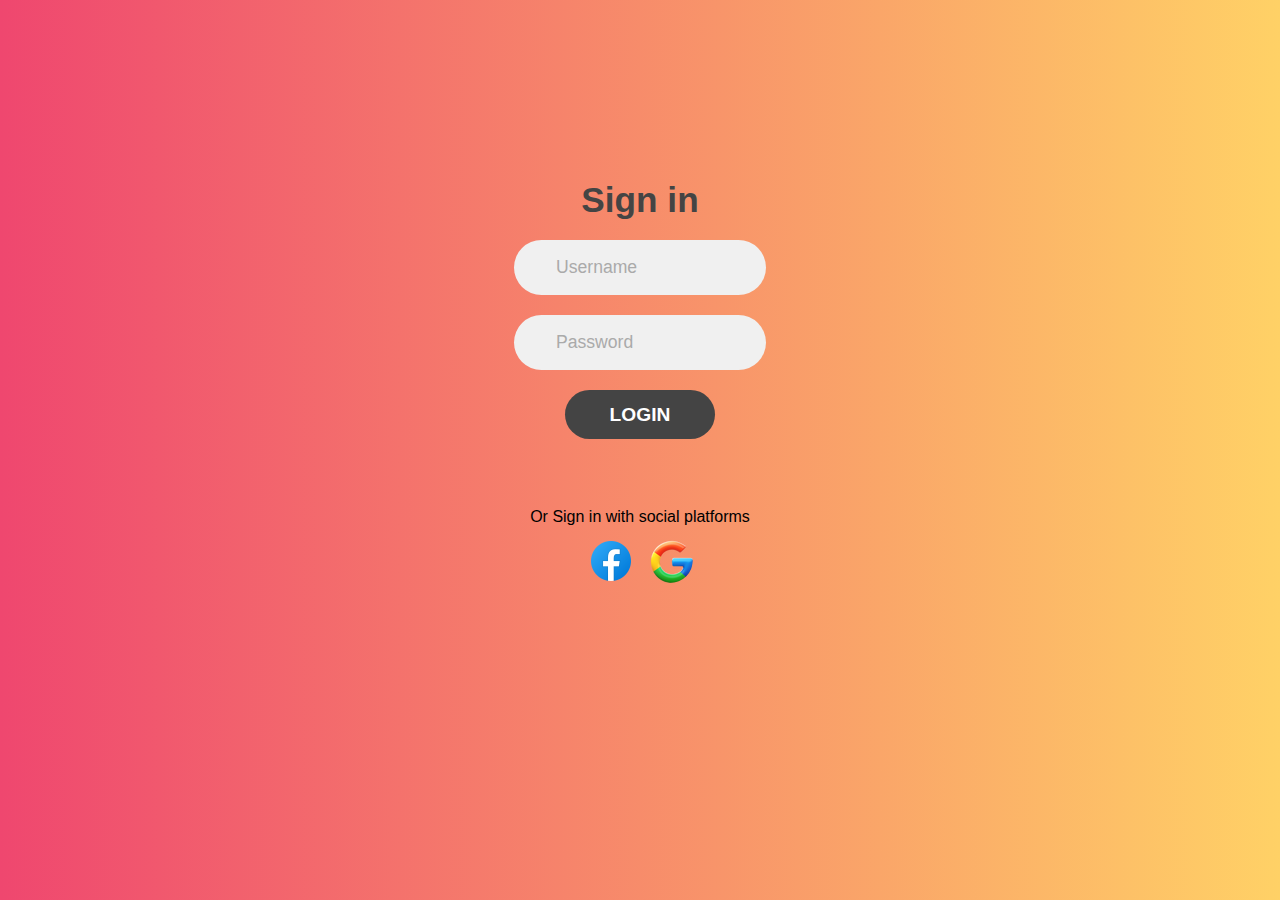
<file: index.html>
<!DOCTYPE html>
<html lang="en">

<head>
    <meta charset="UTF-8">
    <meta http-equiv="X-UA-Compatible" content="IE=edge">
    <meta name="viewport" content="width=device-width, initial-scale=1.0">
    <title>Sign In</title>
    <link rel="stylesheet" href="css/main.css">
</head>

<body onload="onInit()">
    <div class="container">
        <div class="forms-container">
            <div class="signin">
                <form id="form" action="#" class="sign-in-form">
                    <h2 class="title">Sign in</h2>
                    <div class="input-field">
                        <!-- <i class="fas fa-user"></i> -->
                        <label for="Username"></label>
                        <input id="username" type="text" placeholder="Username" />
                    </div>
                    <div class="input-field">
                        <!-- <i class="fas fa-lock"></i> -->
                        <label for="Password"></label>
                        <input id="password" type="Password" placeholder="Password" />
                    </div>
                    <input onclick="onClickLogin()" type="submit" value="Login" class="btn solid" />
                    <p class="social-text">Or Sign in with social platforms</p>
                    <div class="social-media">
                        <a href="#" class="social-icon faec-icon">
                            <i class="fa-facebook"></i>
                        </a>
                        <a href="#" class="social-icon goo-icon">
                            <i class="fa-google"></i>
                        </a>
                    </div>
                </form>
            </div>
        </div>
    </div>

    <script src="js/services/storage.service.js"></script>
    <script src="js/services/login.service.js"></script>
    <script src="js/main.js"></script>
</body>

</html>
</file>
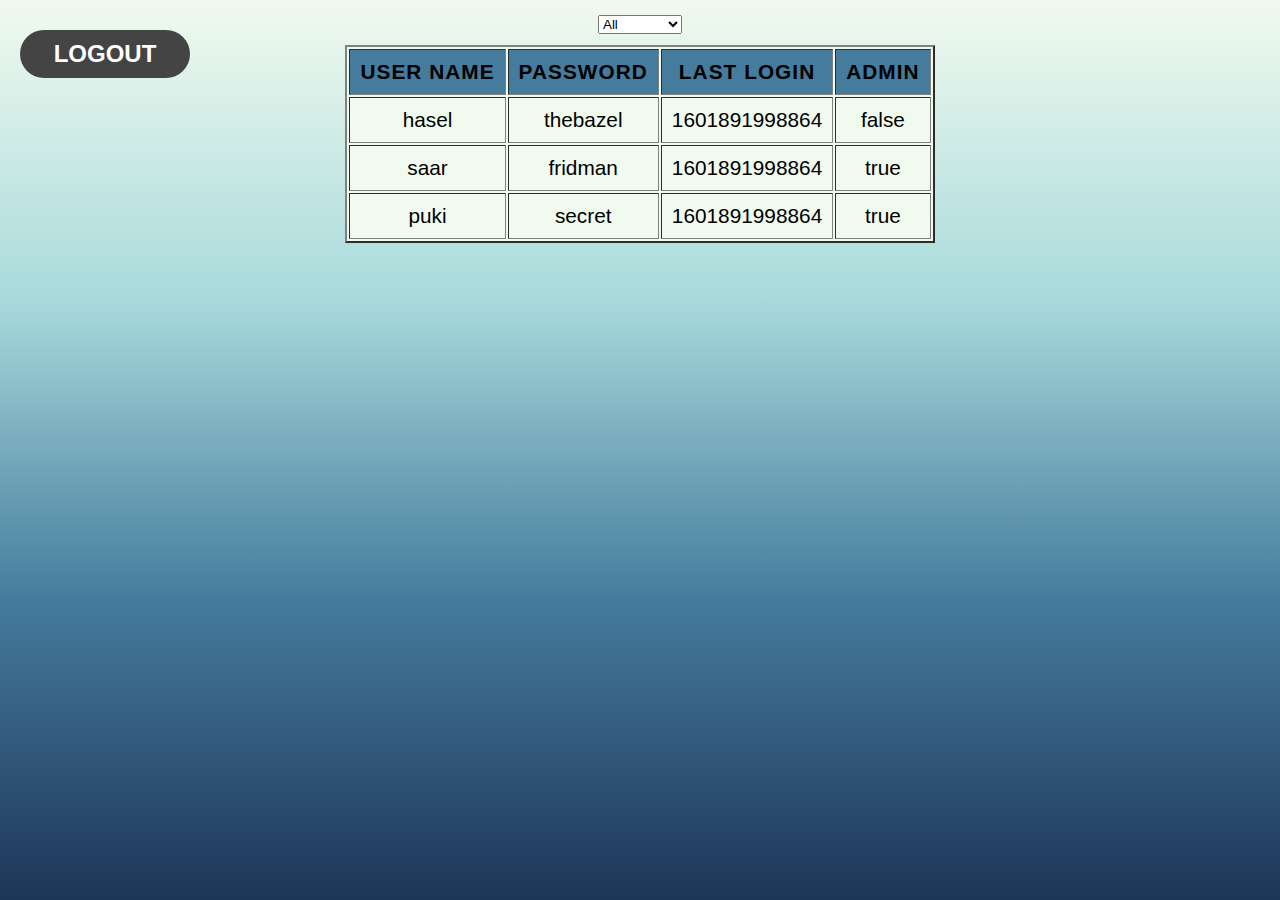
<file: admin.html>
<!DOCTYPE html>
<html lang="en">

<head>
    <meta charset="UTF-8">
    <meta http-equiv="X-UA-Compatible" content="IE=edge">
    <meta name="viewport" content="width=device-width, initial-scale=1.0">
    <title>Document</title>
    <link rel="stylesheet" href="css/admin_page.css">
</head>

<body onload="onInitAdmin()">
    </div>
    <section class="table-filter">

        <select onchange="onSetFilter(this.value)">
            <option value="">All</option>
            <option value="Name">Name</option>
            <option value="Last Login">Last Login</option>
        </select>
    </section>
    <table class="table" id="myTable" border="2" cellpadding="10">
        <tr class="table-header">
            <th>User Name</th>
            <th>Password</th>
            <th>Last Login</th>
            <th>Admin</th>
        </tr>
        <tbody class="board"></tbody>
    </table>
    <div>
        <div class="logout">
            <a href="index.html">Logout</a>
        </div>
        <script src="js/services/storage.service.js"></script>
        <script src="js/services/login.service.js"></script>
        <script src="js/main.js"></script>
</body>

</html>
</file>
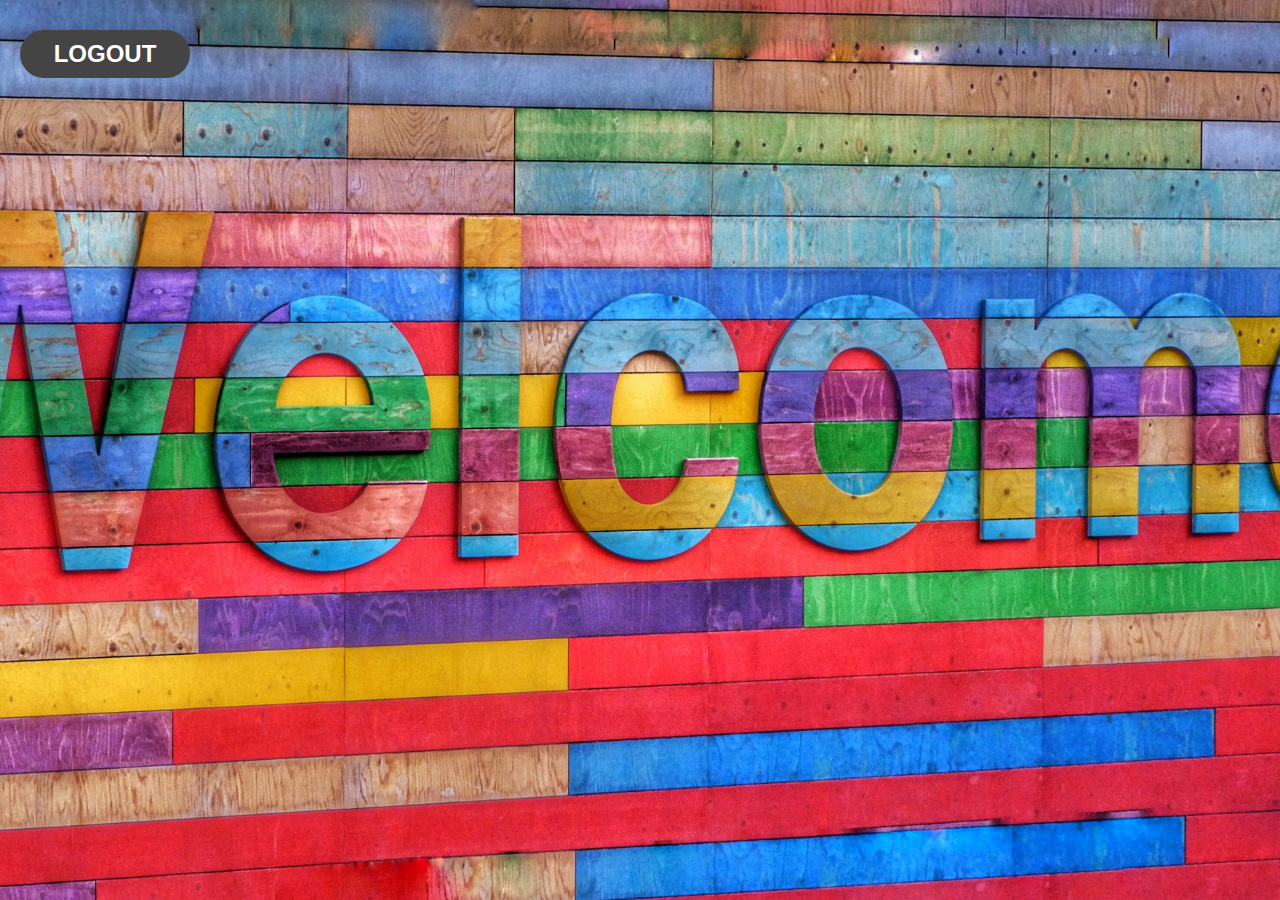
<file: user_page.html>
<!DOCTYPE html>
<html lang="en">

<head>
    <meta charset="UTF-8">
    <meta http-equiv="X-UA-Compatible" content="IE=edge">
    <meta name="viewport" content="width=device-width, initial-scale=1.0">
    <title>Document</title>
    <link rel="stylesheet" href="css/user_page.css">
</head>

<body>
    <div class="logout">
        <a href="index.html">Logout</a>
    </div>
    <script src="js/services/storage.service.js"></script>
    <script src="js/services/login.service.js"></script>
    <script src="js/main.js"></script>
</body>

</html>
</file>
<file: css/main.css>
* {
    margin: 0;
    padding: 0;
    box-sizing: border-box;
}

body {
    font-family: "Poppins", sans-serif;
    background-size: 300%;
    background-image: linear-gradient(90deg, #ef476fff, #ffd166ff, #06d6a0ff, #118ab2ff);
    animation: bg-animation 25s infinite;
}

@keyframes bg-animation {
    0% {
        background-position: left
    }

    50% {
        background-position: right
    }

    100% {
        background-position: left
    }
}

.container {
    display: flex;
    position: relative;
    min-height: 100vh;
    width: 100%;
}

.forms-container {
    position: absolute;
    width: 100%;
    height: 100%;
    left: 0;
}

.signin {
    position: absolute;
    transition: 1s 0.7s ease-in-out;
    display: flex;
    width: 100%;
    align-items: center;
    justify-content: center;
    flex-direction: column;
    top: 20vh;

}

form {
    display: flex;
    align-items: center;
    justify-content: center;
    flex-direction: column;
    padding: 0rem 5rem;
}

.title {
    font-size: 2.2rem;
    color: #444;
    margin-bottom: 10px;
}

.input-field {
    max-width: 380px;
    width: 100%;
    background-color: #f0f0f0;
    margin: 10px 0;
    height: 55px;
    border-radius: 55px;
    display: grid;
    grid-template-columns: 15% 85%;
    padding: 0 0.4rem;
    position: relative;
}

.input-field i {
    text-align: center;
    line-height: 55px;
    color: #acacac;
    transition: 0.5s;
    font-size: 1.1rem;
}

.input-field input {
    background: none;
    outline: none;
    border: none;
    line-height: 1;
    font-weight: 600;
    font-size: 1.1rem;
    color: #333;
}

.input-field input::placeholder {
    color: #aaa;
    font-weight: 500;
}

.social-text {
    padding: 0.7rem 0;
    font-size: 1rem;
}

.social-media {
    display: flex;
    justify-content: center;
}

.social-icon {
    height: 46px;
    width: 46px;
    display: flex;
    justify-content: center;
    align-items: center;
    margin: 0 0.45rem;
    color: #333;
    border-radius: 50%;
    /* border: 1px solid #333; */
    font-size: 1.1rem;
    transition: 0.3s;
}

.social-icon:hover {
    color: #4481eb;
    border-color: #4481eb;
}

.faec-icon {
    background-image: url(../img/1.png);
    justify-content: center;
    align-items: center;
}

.goo-icon {
    background-image: url(../img/2.png);
    justify-content: center;
    align-items: center;
}

.btn {
    width: 150px;
    background-color: #444;
    border: none;
    outline: none;
    height: 49px;
    border-radius: 49px;
    color: #fff;
    text-transform: uppercase;
    font-weight: 600;
    font-size: larger;
    margin: 10px 0;
    cursor: pointer;
    transition: 0.5s;
    margin-bottom: 3em;
}

.btn:hover {
    background-color: #4d84e2;
}

.btn.transparent {
    margin: 0;
    background: none;
    border: 2px solid #fff;
    width: 130px;
    height: 41px;
    font-weight: 600;
    font-size: 0.8rem;
}
</file>
<file: css/admin_page.css>
body {
    text-align: center;
    background-image: linear-gradient(#f1faee, #a8dadc, #457b9d, #1d3557);
    background-position: center;
    background-size: cover;
    color: lightgray;
    background-attachment: fixed;
    flex-direction: column;
    display: flex;
    align-items: center;
    justify-content: center;
    margin: 0;
    color: black;
    font-family: 'lato', sans-serif;
}

a {
    width: 150px;
    background-color: #444;
    border: none;
    outline: none;
    border-radius: 49px;
    color: #fff;
    text-transform: uppercase;
    font-weight: 600;
    font-size: 1.5em;
    margin: 10px 0;
    cursor: pointer;
    transition: 0.5s;
    margin-bottom: 3em;
    text-decoration: none;
    position: fixed;
    left: 20px;
    top: 20px;
    padding: 10px;
}

a:hover {
    background-color: #457b9d;
    color: black;
}


.table {
    background-color: #f1faee;
    font-size: 1.3em;
}

.table-filter {
    margin-top: 15px;
    height: 30px;
}

th {
    background-color: #457b9d;
    text-transform: uppercase;
    letter-spacing: 0.05em;
}


@media screen and (max-width: 920px) {
    a {
        position: relative;
    }

    .table {
        font-size: 1em;
    }
}
</file>
<file: css/user_page.css>
body {
  text-align: center;
  background-image: url(../img/background.jpg);
  background-position: center;
  background-size: cover;
  background-attachment: fixed;
  font-family: 'lato', sans-serif;
}

a {
  width: 150px;
  background-color: #444;
  border: none;
  outline: none;
  border-radius: 49px;
  color: #fff;
  text-transform: uppercase;
  font-weight: 600;
  font-size: 1.5em;
  margin: 10px 0;
  cursor: pointer;
  transition: 0.5s;
  margin-bottom: 3em;
  text-decoration: none;
  position: fixed;
  left: 20px;
  top: 20px;
  padding: 10px;
}

a:hover {
  background-color: #457b9d;
  color: black;
}
</file>
